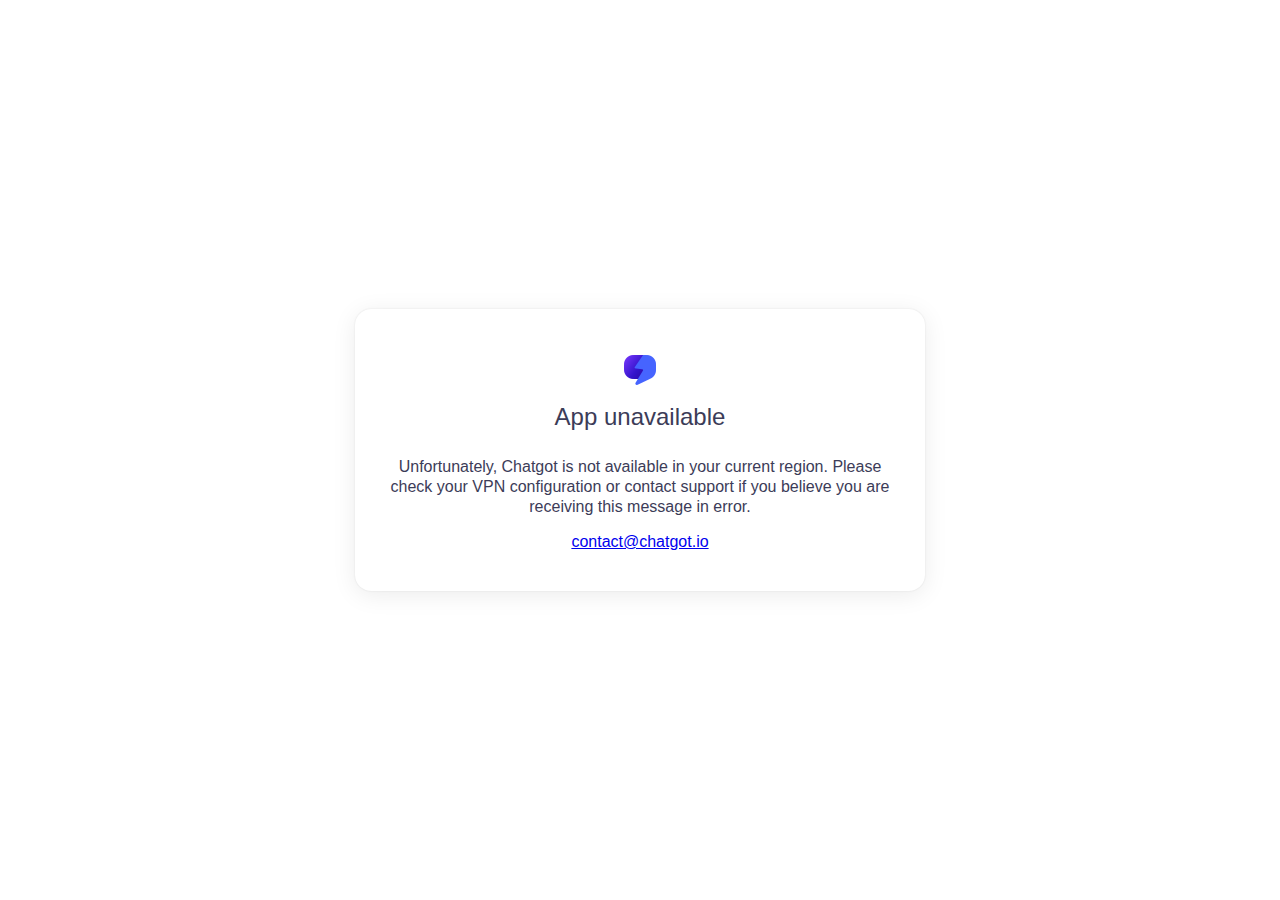
<file: location-banned.html>
<!doctype html>
<html lang="en">
  <head>
    <meta charset="UTF-8" />
    <meta name="viewport" content="width=device-width, initial-scale=1.0" />
    <title>Chatgot</title>
    <style>
      :root {
        --color-m1: #fff;
        --color-b5: #fff;
        --color-t2: #3c3c58;
      }
      html {
        font-family:
          -apple-system,
          BlinkMacSystemFont,
          'Helvetica Neue',
          Helvetica,
          Segoe UI,
          Arial,
          Roboto,
          'PingFang SC',
          'miui',
          'Hiragino Sans GB',
          'Microsoft Yahei',
          sans-serif;
      }
      .main-container {
        position: fixed;
        inset: 0;
        z-index: 2147483647;
        display: flex;
        align-items: center;
        justify-content: center;
        background-color: var(--color-m1);
      }

      .wrapper {
        display: flex;
        flex-direction: column;
        align-items: center;
        justify-content: center;
        width: 520px;
        height: 280px;
        background-color: var(--color-b5);
        padding: 0 24px;
        border: 1px solid rgba(255, 255, 255, 0.08);
        box-shadow:
          0px 0px 2px 0px rgba(0, 0, 0, 0.1),
          0px 4px 24px 0px rgba(0, 0, 0, 0.08);
        border-radius: 16px;
      }

      .logo {
        display: inline-flex;
        align-items: center;
        justify-content: center;
      }

      .logo-img {
        width: 40px;
        height: 40px;
      }

      .title {
        margin-top: 12px;
        font-size: 24px;
        font-weight: 500;
        line-height: 32px;
        color: var(--color-t2);
      }

      .message {
        margin: 24px 0 16px;
        text-align: center;
        font-size: 16px;
        font-weight: 500;
        line-height: 20px;
        color: var(--color-t2);
      }

      .contact {
        font-size: 16px;
        font-weight: 500;
        color: #4646f6;
      }

      @media screen and (max-width: 480px) {
        .wrapper {
          width: calc(100vw - 32px) !important;
          min-width: 300px;
          padding: 0 24px;
        }
      }

      @media screen and (max-width: 768px) and (min-width: 480px) {
        .wrapper {
          width: min(calc(100vw - 48px), 520px);
          padding: 0 24px;
        }
      }
    </style>
  </head>
  <body>
    <main class="main-container">
      <div class="wrapper">
        <span class="logo">
          <img
            class="logo-img"
            src="[data-uri]"
            alt="Chatgot Logo"
          />
        </span>
        <span class="title" style="user-select: none">App unavailable</span>
        <span class="message" style="user-select: none">
          Unfortunately, Chatgot is not available in your current region. Please check your VPN
          configuration or contact support if you believe you are receiving this message in error.
        </span>
        <a href="mailto:contact@chatgot.io">contact@chatgot.io</a>
      </div>
    </main>
  </body>
</html>
</file>
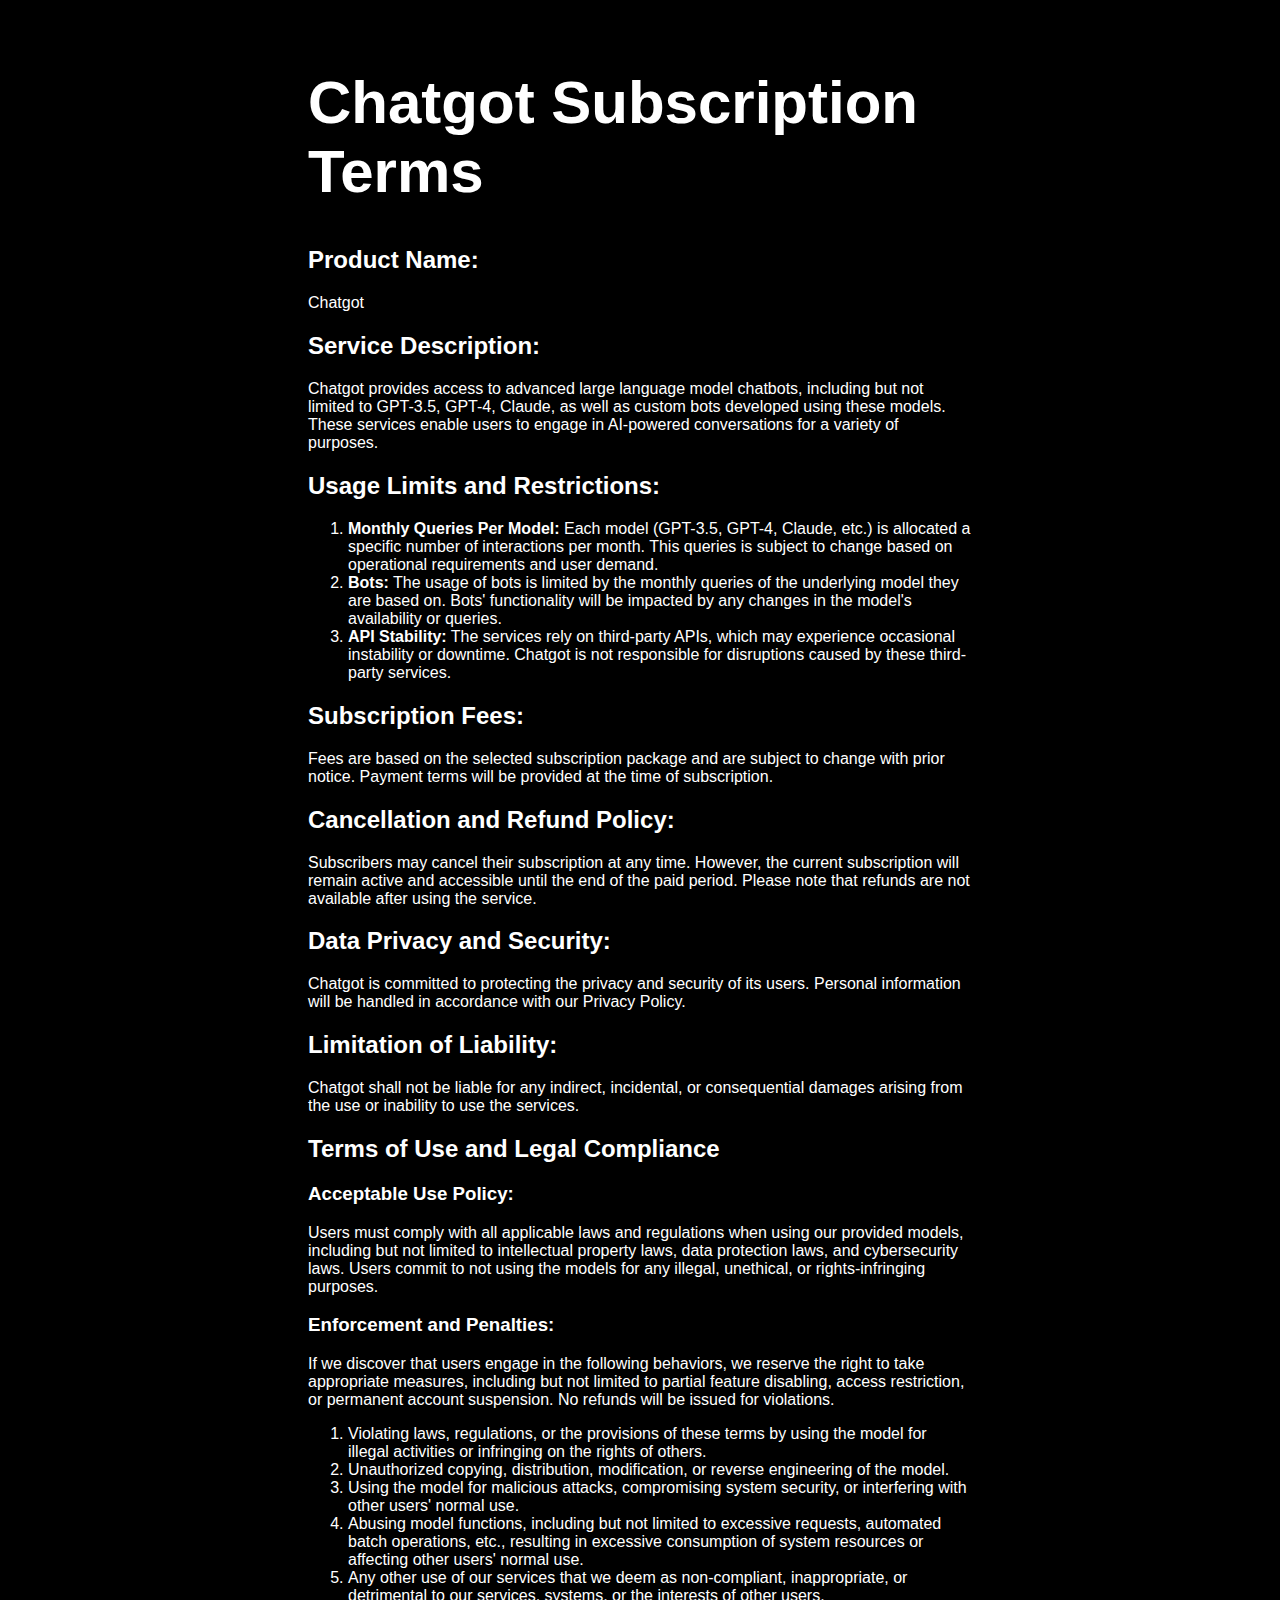
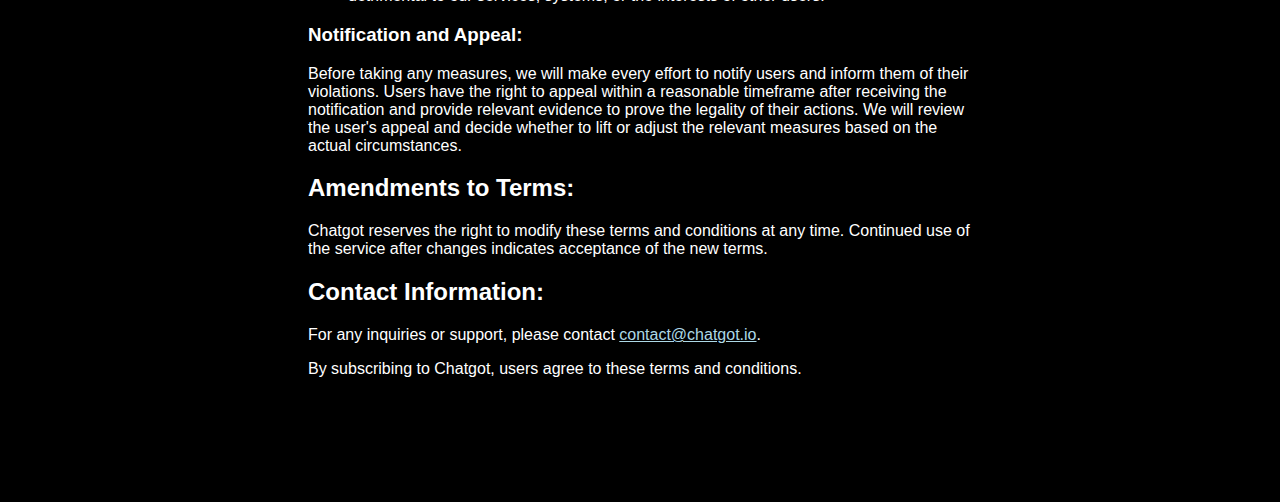
<file: subscription_terms.html>
<!DOCTYPE html>
<html lang="en">

<head>
  <meta charset="UTF-8">
  <meta name="viewport" content="width=device-width, initial-scale=1.0">
  <title>Chatgot Subscription Terms</title>
  <style>
    body {
      background-color: #000;
      color: #fff;
      font-family: sans-serif;
      padding: 20px 300px 100px;
    }

    a {
      color: lightblue;
    }

    h1 {
      font-size: 60px;
    }

    @media only screen and (max-width: 768px) {
      body {
        padding: 20px 24px 50px;
      }

      h1 {
        font-size: 34px !important;
      }
    }
  </style>
</head>

<body>
  <h1>Chatgot Subscription Terms</h1>

  <h2>Product Name:</h2>
  <p>Chatgot</p>

  <h2>Service Description:</h2>
  <p>Chatgot provides access to advanced large language model chatbots, including but not limited to GPT-3.5, GPT-4,
    Claude, as well as custom bots developed using these models. These services enable users to engage in AI-powered
    conversations for a variety of purposes.</p>

  <h2>Usage Limits and Restrictions:</h2>
  <ol>
    <li><strong>Monthly Queries Per Model:</strong> Each model (GPT-3.5, GPT-4, Claude, etc.) is allocated a specific
      number of interactions per month. This queries is subject to change based on operational requirements and user
      demand.</li>
    <li><strong>Bots:</strong> The usage of bots is limited by the monthly queries of the underlying model they are
      based on. Bots' functionality will be impacted by any changes in the model's availability or queries.</li>
    <li><strong>API Stability:</strong> The services rely on third-party APIs, which may experience occasional
      instability or downtime. Chatgot is not responsible for disruptions caused by these third-party services.</li>
  </ol>

  <h2>Subscription Fees:</h2>
  <p>Fees are based on the selected subscription package and are subject to change with prior notice. Payment terms will
    be provided at the time of subscription.</p>

  <h2>Cancellation and Refund Policy:</h2>
  <p>Subscribers may cancel their subscription at any time. However, the current subscription will remain active and
    accessible until the end of the paid period. Please note that refunds are not available after using the service.</p>

  <h2>Data Privacy and Security:</h2>
  <p>Chatgot is committed to protecting the privacy and security of its users. Personal information will be handled in
    accordance with our Privacy Policy.</p>

  <h2>Limitation of Liability:</h2>
  <p>Chatgot shall not be liable for any indirect, incidental, or consequential damages arising from the use or
    inability to use the services.</p>

  <h2>Terms of Use and Legal Compliance</h2>

  <h3>Acceptable Use Policy:</h3>
  <p>Users must comply with all applicable laws and regulations when
    using our provided models, including but not limited to intellectual property laws, data protection laws, and
    cybersecurity laws. Users commit to not using the models for any illegal, unethical, or rights-infringing
    purposes.</p>

  <h3>Enforcement and Penalties:</h3>
  <p>If we discover that users engage in the following behaviors, we
    reserve the right to take appropriate measures, including but not limited to partial feature disabling, access
    restriction, or permanent account suspension. No refunds will be issued for violations.</p>

  <ol>
    <li>Violating laws, regulations, or the provisions of these terms by using the model for illegal activities or
      infringing on the rights of others.</li>
    <li>Unauthorized copying, distribution, modification, or reverse engineering of the model.</li>
    <li>Using the model for malicious attacks, compromising system security, or interfering with other users' normal
      use.</li>
    <li>Abusing model functions, including but not limited to excessive requests, automated batch operations, etc.,
      resulting in excessive consumption of system resources or affecting other users' normal use.</li>
    <li>Any other use of our services that we deem as non-compliant, inappropriate, or detrimental to our services,
      systems, or the interests of other users.</li>
  </ol>


  <h3>Notification and Appeal:</h3>
  <p>Before taking any measures, we will make every effort to notify
    users and inform them of their violations. Users have the right to appeal within a reasonable timeframe after
    receiving the notification and provide relevant evidence to prove the legality of their actions. We will review
    the user's appeal and decide whether to lift or adjust the relevant measures based on the actual circumstances.
  </p>

  <h2>Amendments to Terms:</h2>
  <p>Chatgot reserves the right to modify these terms and conditions at any time. Continued use of the service after
    changes indicates acceptance of the new terms.</p>

  <h2>Contact Information:</h2>
  <p>For any inquiries or support, please contact <a
      href="mailto:contact@chatgot.io">contact@chatgot.io</a>.</p>

  <p>By subscribing to Chatgot, users agree to these terms and conditions.</p>
</body>

</html>
</file>
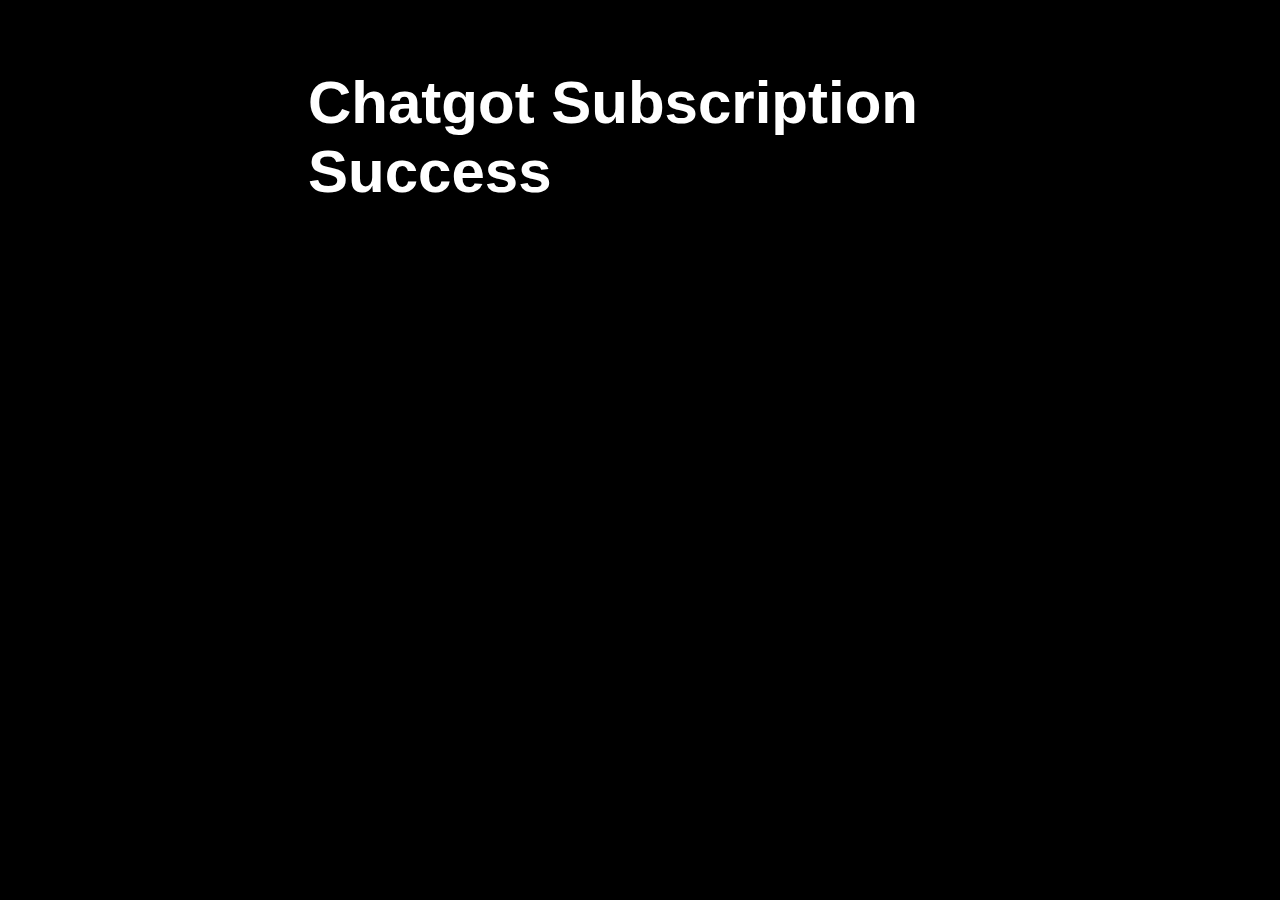
<file: success_sub.html>
<!DOCTYPE html>
<html lang="en">
<head>
<meta charset="UTF-8">
<meta name="viewport" content="width=device-width, initial-scale=1.0">
<title>Chatgot Subscription Success</title>
<script>
  window.close();
</script>
<style>
  body {
    background-color: #000;
    color: #fff;
    font-family: sans-serif;
    padding: 20px 300px 100px;
  }
  a {
    color: lightblue;
  }
  h1 {
    font-size: 60px;
  }
</style>
</head>
<body>
  <h1>Chatgot Subscription Success</h1>
</body>
</html>
</file>
